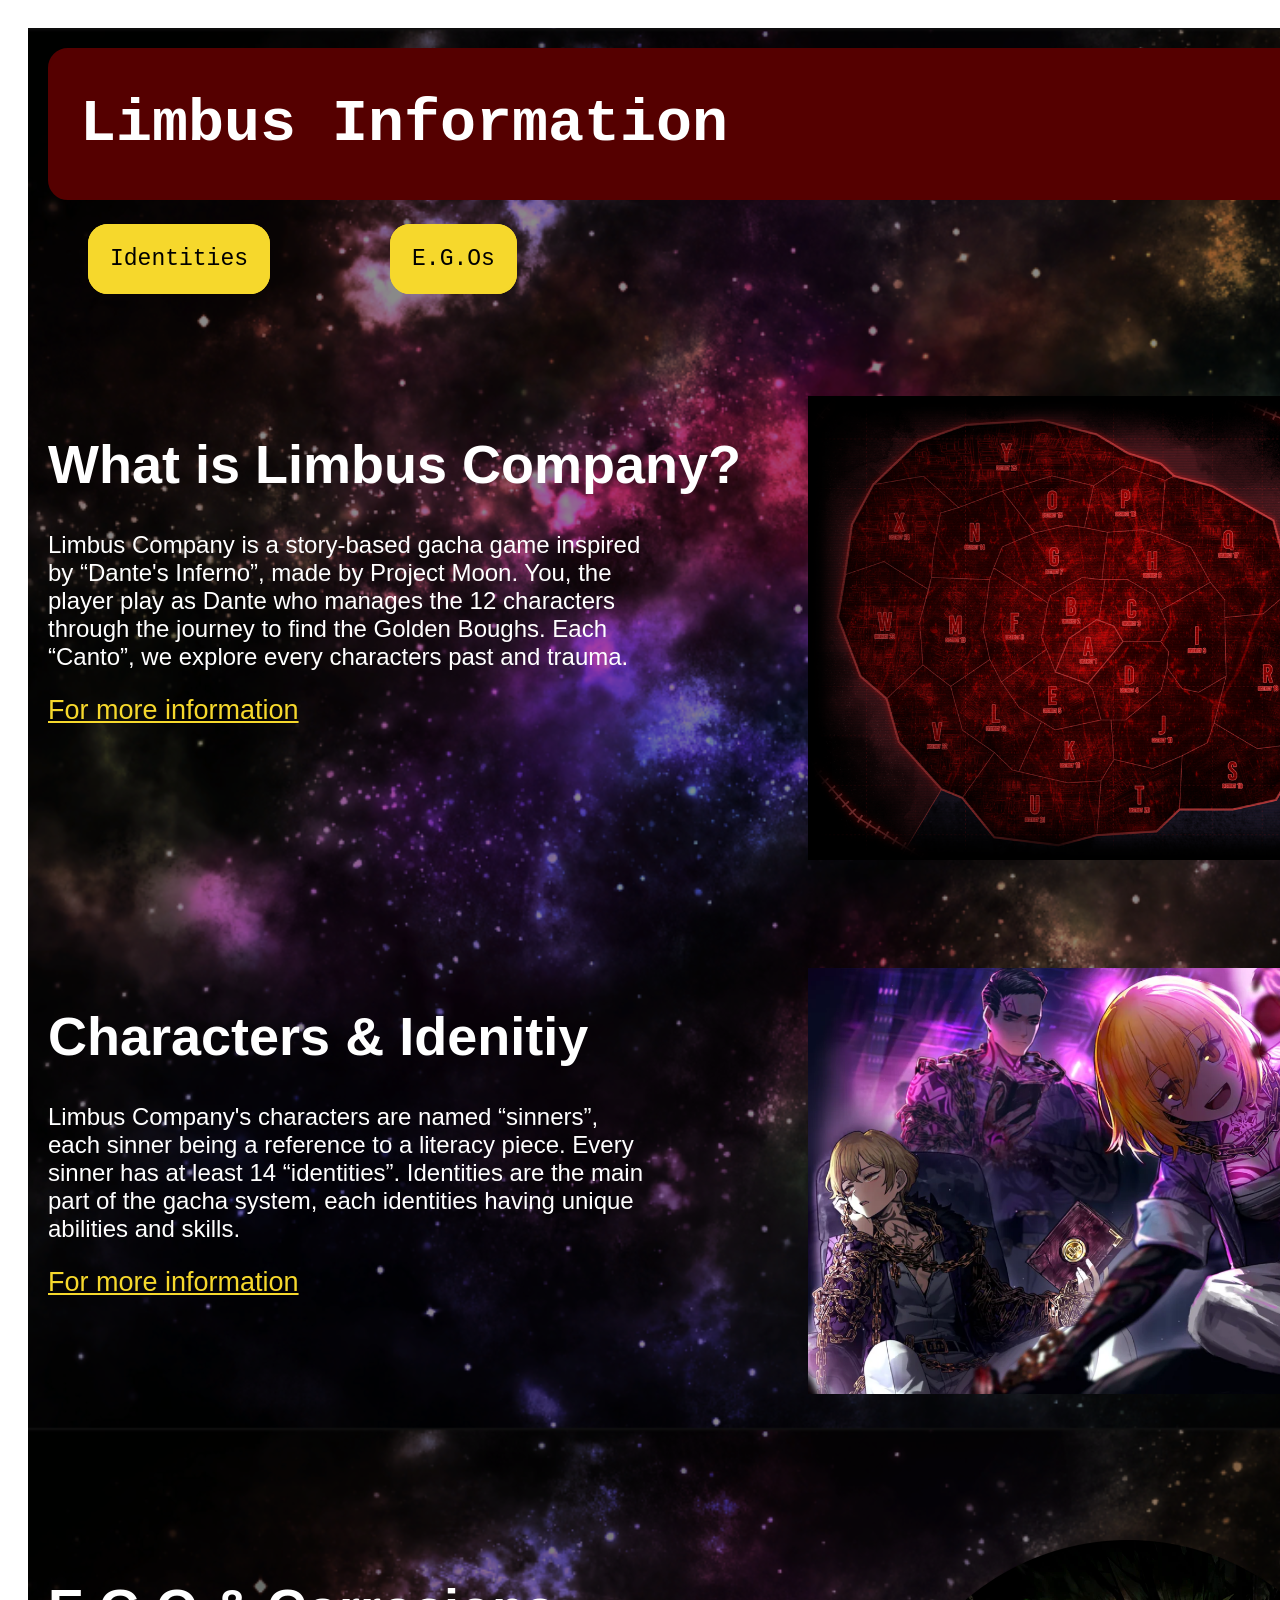
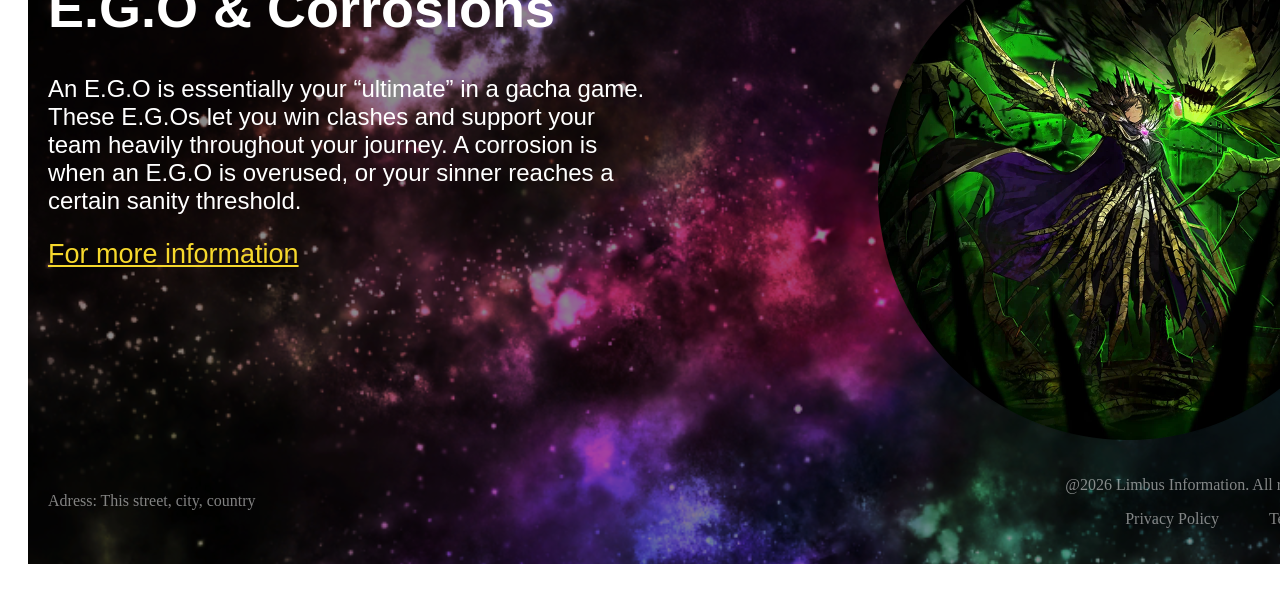
<file: index.html>
<!DOCTYPE html>
<html lang="en">
<head>
    <meta charset="UTF-8">
    <meta name="viewport" content="width=device-width, initial-scale=1.0">
    <title>Limbus Information</title>
</head>
<link rel="stylesheet" href="style.css">
<body>
    <div class="page-container">
        <div class="background-image">
        <header class="header">
            <h1 class="title"><a href="index.html">Limbus Information</a></h1>
        </header>
        <nav class="navbar">
            <ul class="navcontent">
                <li><a href="">Identities</a></li>
                <li><a href="">E.G.Os</a></li>
            </ul>
        </nav>
        <br>
        <br>
        <br>
        <br>
        <br>
        <br>
        <div id="main-content">
            <div id="main"><h1>What is Limbus Company?</h1>
            <p id="content">Limbus Company is a story-based gacha game inspired by “Dante's Inferno”, made by Project Moon. 
                You, the player play as Dante who manages the 12 characters through the journey to find the Golden Boughs. 
                Each “Canto”, we explore every characters past and trauma.</p>
                <a href="" id="for-more-info">For more information</a>
            </div>
                <div><img src="Resources/Images/Screenshot 2026-05-28 090334.png" alt="The City"  id="content-image"></div>
        </div>
        <br>
        <br>
        <br>
        <br>
        <div id="main-content">
            <div id="main"><h1>Characters & Idenitiy</h1>
                <p id="content">Limbus Company's characters are named “sinners”, each sinner being a reference to a literacy piece. 
                    Every sinner has at least 14 “identities”. 
                    Identities are the main part of the gacha system, each identities having unique abilities and skills.</p>
                    <a href="identities.html" id="for-more-info">For more information</a>
            </div>
                <div><img src="Resources/Images/IDs.png" alt="Identities"  id="content-image"></div>
        </div>
        <br>
        <br>
        <br>
        <br>
        <div id="main-content">
            <div id="main"><h1>E.G.O & Corrosions</h1>
            <p id="content">An E.G.O is essentially your “ultimate” in a gacha game. 
                These E.G.Os let you win clashes and support your team heavily throughout your journey.
                 A corrosion is when an E.G.O is overused, or your sinner reaches a certain sanity threshold.</p>
                <a href="" id="for-more-info">For more information</a>
            </div>
                <div><img src="Resources/Images/Ebony_Stem_Outis.webp" alt="E.G.O"  id="ego-image"></div>
        </div>
        <br>
        <br>
        <footer class="footer">
            <p>
                Adress:
                This street, city,
                country
            </p>
            <div class="footer-content">
                @2026 Limbus Information. All rights reserved.
                <div class="privacy">
                    <ul class="terms">
                        <li>Privacy Policy</li>
                        <li>Terms of Service</li>
                    </ul>
                </div>
            </div>
        </footer>
        </div>
    </div>
</body>
</html>
</file>
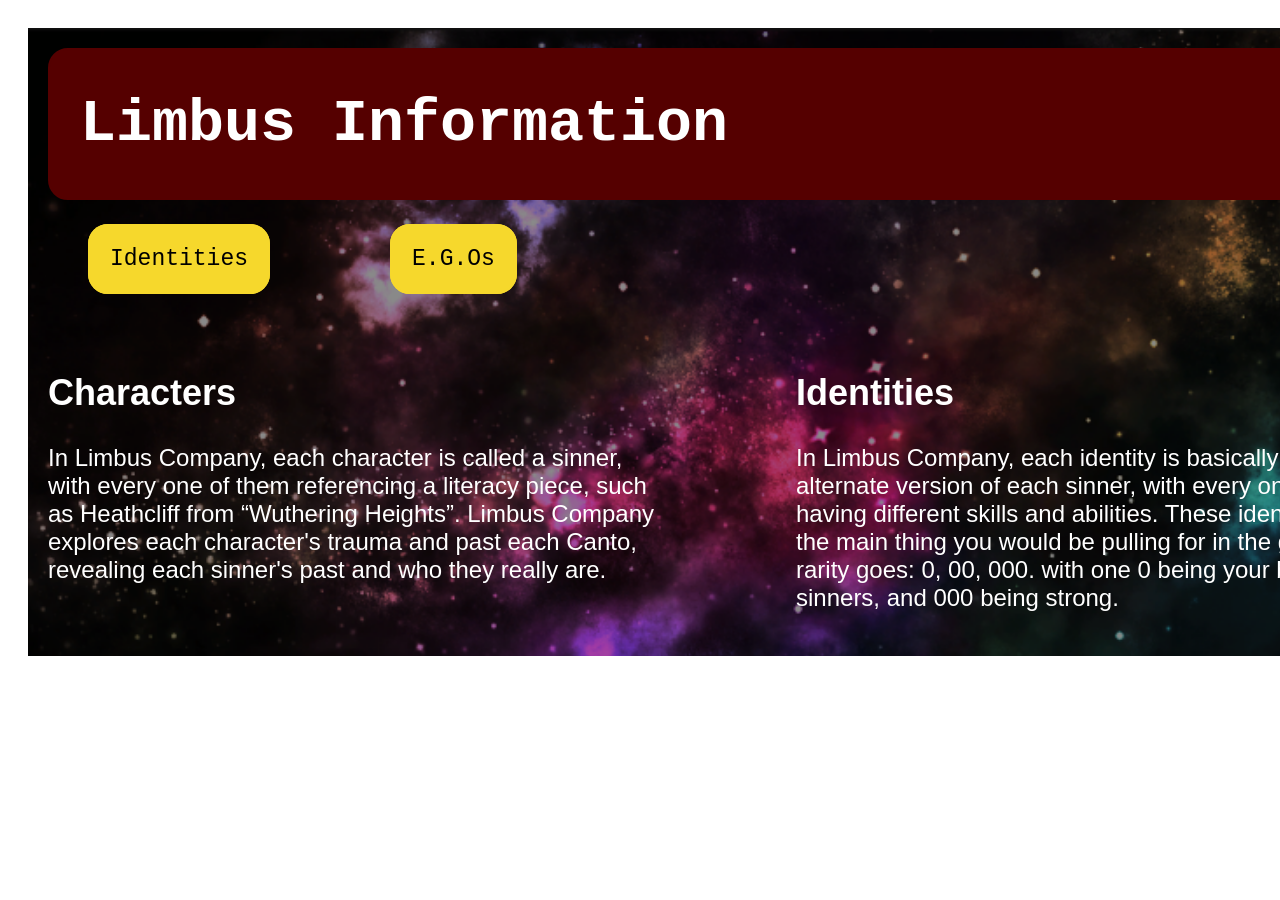
<file: identities.html>
<!DOCTYPE html>
<html lang="en">
<head>
    <meta charset="UTF-8">
    <meta name="viewport" content="width=device-width, initial-scale=1.0">
    <title>Limbus Information - Identities</title>
</head>
<link rel="stylesheet" href="style.css">
<body>
    <div class="page-container">
        <div class="background-image">
            <header class="header">
                <h1 class="title"><a href="index.html">Limbus Information</a></h1>
            </header>
            <nav class="navbar">
                <ul class="navcontent">
                    <li><a href="">Identities</a></li>
                    <li><a href="">E.G.Os</a></li>
                </ul>
            </nav>
            <br>
            <br>
            <br>
            <div id="main-content2">
                <div id="characters">
                    <h2>
                        Characters
                    </h2>
                    <p>
                        In Limbus Company, each character is called a sinner, 
                        with every one of them referencing a literacy piece, such as Heathcliff from “Wuthering Heights”. 
                        Limbus Company explores each character's trauma and past each Canto, revealing each sinner's past and who they really are.
                    </p>
                </div>
                <div id="characters">
                    <h2>
                        Identities
                    </h2>
                    <p>
                        In Limbus Company, each identity is basically an alternate version of each sinner, 
                        with every one of them having different skills and abilities. 
                        These identities are the main thing you would be pulling for in the gacha. The rarity goes: 
                        0, 00, 000. with one 0 being your base sinners, and 000 being strong.
                    </p>
                </div>
            </div>
        </div>
    </div>
</body>
</html>
</file>
<file: style.css>
.page-container{
    margin: 0 auto;
    width: 1400px;
    padding: 20px;
}

.background-image{
    background-image: url('Resources/Images/darkened-image.png');
    background-size: 100%;
    padding: 20px;
}

.title a{
    text-decoration: none;
    color: white;
}

.header{
    font-family: monospace;
    font-size: 30px;
    border-width: 2px;
    border-color: #550000;
    border-style: solid;
    background-color: #550000;
    border-radius: 20px;
    color: white;
    padding-left: 30px;
    display: flex;
    align-items: center;
}

#main-content{
    color: white;
    display: flex;
    gap: 50px;
    justify-content: space-between;
}

#main{
    font-family: arial, sans-serif;
    font-size: 27px;
    color: white;
    height: 500px;
}

#for-more-info{
    list-style-type: none;
    color: #F6D82C;
}



#content{
    font-size: 24px;
    width: 600px;
    display: flex;
}

#ego-image{
    width: 500px;
    display: flex;
    padding-right: 30px;
}

#content-image{
    width: 600px;
    display: flex;
}

.navbar{
    display: flex;
}

.navcontent{
    display: flex;
    list-style-type: none;
    gap: 120px;
    padding-top: 30px;
}

.navbar ul li a{
    padding: 20px;
    font-family: monospace;
    font-size: 23px;
    text-decoration: none;
    border-style: solid;
    border-width: 2px;
    border-color: #F6D82C;
    background-color: #F6D82C;
    border-radius: 20px;
    color: black;
}

.footer{
    display: flex;
    color: white;
    justify-content: space-between;
    opacity: 50%;
}

.footer-content{
    display: flex;
    flex-direction: column;
}

.privacy{
    display: flex;
    padding-left: 20px;
    justify-content: space-between;
}

.terms{
    display: flex;
    text-decoration: none;
    list-style-type: none;
    gap: 50px;
    padding-right: 30px;
}


#characters{
    color: white;
    font-family: arial, sans-serif;
    font-size: 24px;
    width: 45%;
}

#main-content2{
    display: flex;
    justify-content: space-between;
}
</file>
